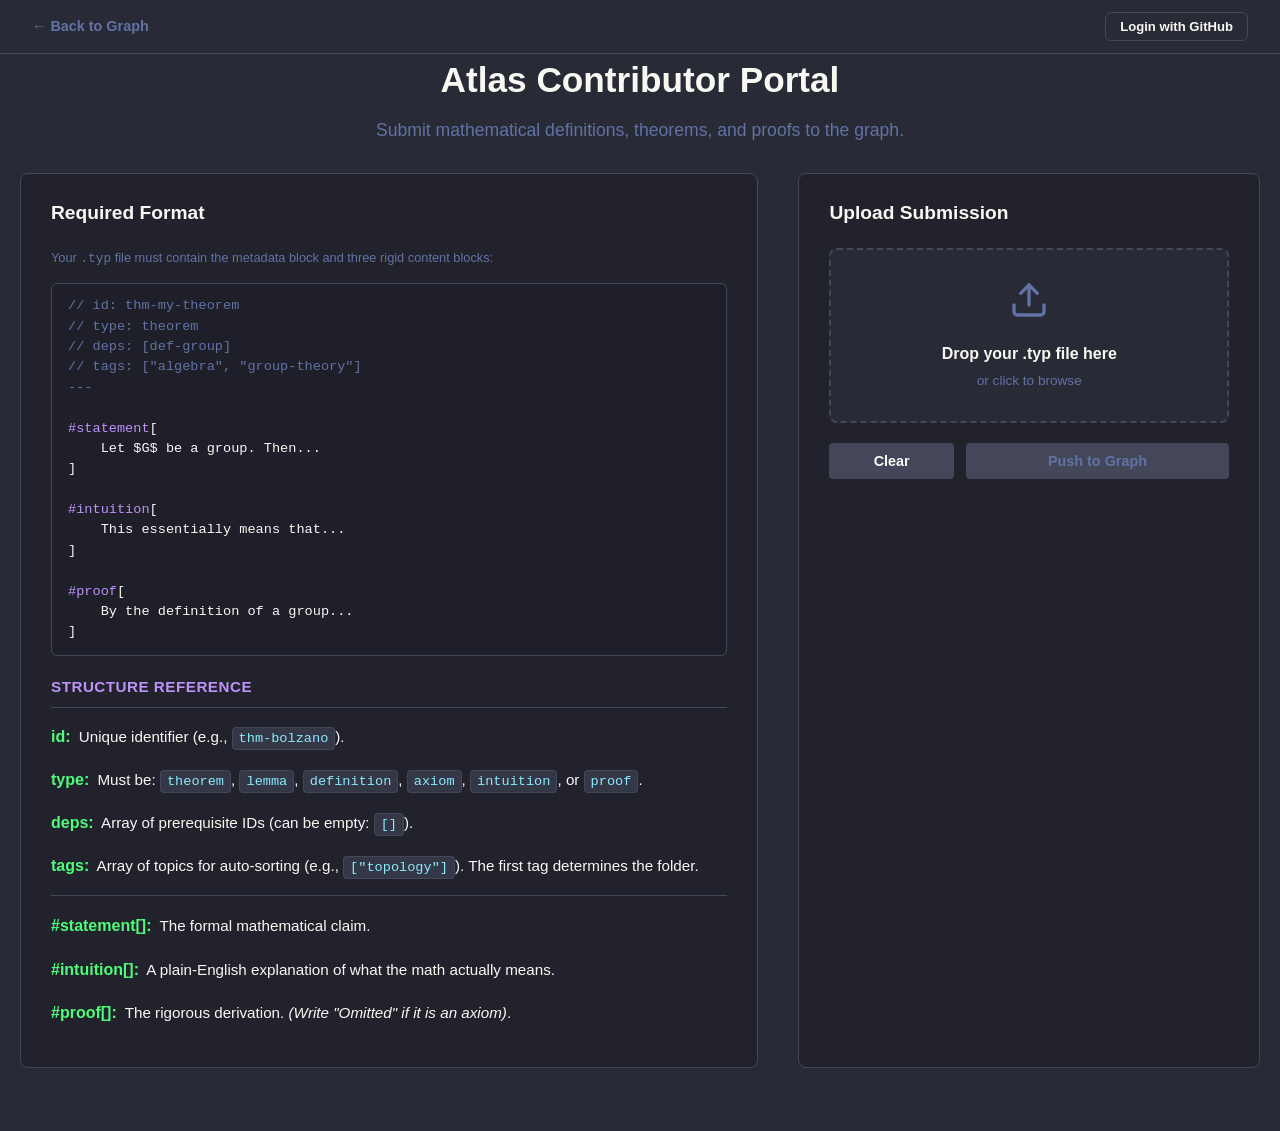
<file: public/submit.html>
<!DOCTYPE html>
<html lang="en">
<head>
    <meta charset="UTF-8">
    <meta name="viewport" content="width=device-width, initial-scale=1.0">
    <title>Atlas | Contribute</title>
    <link rel="stylesheet" href="css/submit.css">
    <script src="js/config.js"></script>
    <script src="js/auth.js" defer></script>
    <script src="js/submit.js" defer></script>
</head>
<body>
    <nav class="top-nav">
        <a href="index.html" class="back-link">&larr; Back to Graph</a>
        <div class="nav-auth">
            <span id="auth-status" class="auth-status"></span>
            <button class="btn-nav-auth" id="btn-login-github">Login with GitHub</button>
        </div>
    </nav>

    <div class="submit-container">
        <header class="submit-header">
            <h1>Atlas Contributor Portal</h1>
            <p>Submit mathematical definitions, theorems, and proofs to the graph.</p>
        </header>

        <main class="content-wrapper">
          <section class="info-section">
                <h2>Required Format</h2>
                
                <p class="subtitle">Your <code>.typ</code> file must contain the metadata block and three rigid content blocks:</p>

                <div class="format-example">
                    <pre><code><span class="comment">// id: thm-my-theorem</span>
<span class="comment">// type: theorem</span>
<span class="comment">// deps: [def-group]</span>
<span class="comment">// tags: ["algebra", "group-theory"]</span>
<span class="comment">---</span>

<span class="keyword">#statement</span>[
    Let $G$ be a group. Then...
]

<span class="keyword">#intuition</span>[
    This essentially means that...
]

<span class="keyword">#proof</span>[
    By the definition of a group...
]</code></pre>
                </div>

                <div class="help-section">
                    <h3>Structure Reference</h3>
                    <ul>
                        <li><strong>id:</strong> Unique identifier (e.g., <code>thm-bolzano</code>).</li>
                        <li><strong>type:</strong> Must be: <code>theorem</code>, <code>lemma</code>, <code>definition</code>, <code>axiom</code>, <code>intuition</code>, or <code>proof</code>.</li>
                        <li><strong>deps:</strong> Array of prerequisite IDs (can be empty: <code>[]</code>).</li>
                        <li><strong>tags:</strong> Array of topics for auto-sorting (e.g., <code>["topology"]</code>). The first tag determines the folder.</li>
                        <li><hr class="format-divider"></li>
                        <li><strong>#statement[]:</strong> The formal mathematical claim.</li>
                        <li><strong>#intuition[]:</strong> A plain-English explanation of what the math actually means.</li>
                        <li><strong>#proof[]:</strong> The rigorous derivation. <em>(Write "Omitted" if it is an axiom)</em>.</li>
                    </ul>
                </div>
            </section>

            <section class="upload-section">
                <h2>Upload Submission</h2>

                <div class="drop-zone" id="drop-zone">
                    <div class="drop-zone-icon">
                        <svg width="40" height="40" viewBox="0 0 24 24" fill="none" stroke="currentColor" stroke-width="2" stroke-linecap="round" stroke-linejoin="round"><path d="M21 15v4a2 2 0 0 1-2 2H5a2 2 0 0 1-2-2v-4"></path><polyline points="17 8 12 3 7 8"></polyline><line x1="12" y1="3" x2="12" y2="15"></line></svg>
                    </div>
                    <div class="drop-zone-text">Drop your .typ file here</div>
                    <div class="drop-zone-subtext">or click to browse</div>
                </div>

                <input type="file" id="typ-file" accept=".typ" />

                <div class="file-info" id="file-info">
                    <div class="file-details">
                        <span id="file-name" class="name"></span>
                        <span id="file-size" class="size"></span>
                    </div>
                </div>

                <div class="button-group">
                    <button class="btn-clear" id="btn-clear">Clear</button>
                    <button class="btn-submit" id="btn-submit" disabled>Push to Graph</button>
                </div>

                <div class="status-message" id="status-message"></div>
            </section>
        </main>
    </div>
</body>
</html>
</file>
<file: public/css/submit.css>
/* --- Global Reset & Variables --- */
:root {
    --bg-main: #282a36;
    --bg-panel: #21222c;
    --bg-code: #1e1f29;
    --border: #44475a;
    --text-main: #f8f8f2;
    --text-muted: #6272a4;
    --accent-cyan: #8be9fd;
    --accent-purple: #bd93f9;
    --accent-green: #50fa7b;
    --accent-red: #ff5555;
}

body {
    font-family: -apple-system, BlinkMacSystemFont, 'Segoe UI', Roboto, Helvetica, Arial, sans-serif;
    background: var(--bg-main);
    color: var(--text-main);
    margin: 0;
    padding: 0;
    line-height: 1.5;
}

/* --- Navigation --- */
.top-nav {
    padding: 12px 32px;
    display: flex;
    align-items: center;
    border-bottom: 1px solid var(--border);
}

.back-link {
    color: var(--text-muted);
    text-decoration: none;
    font-size: 0.9rem;
    font-weight: 600;
    transition: color 0.2s;
}

.back-link:hover {
    color: var(--text-main);
}

/* Right-side auth cluster in the nav bar */
.nav-auth {
    margin-left: auto;
    display: flex;
    align-items: center;
    gap: 12px;
}

.auth-status {
    font-size: 0.85rem;
    font-weight: 600;
}

.btn-nav-auth {
    padding: 6px 14px;
    font-size: 0.82rem;
    font-weight: 600;
    border: 1px solid var(--border);
    border-radius: 6px;
    background: transparent;
    color: var(--text-main);
    cursor: pointer;
    transition: border-color 0.2s, background 0.2s;
    white-space: nowrap;
    flex: none;
}

.btn-nav-auth:hover {
    border-color: var(--accent-purple);
    background: rgba(189, 147, 249, 0.08);
    color: var(--accent-purple);
}

/* Profile state for nav auth button */
.btn-nav-auth.btn-profile {
    display: inline-flex;
    align-items: center;
    gap: 8px;
    max-width: 220px;
    overflow: hidden;
}

.btn-nav-auth.btn-profile span {
    overflow: hidden;
    text-overflow: ellipsis;
    white-space: nowrap;
}

.nav-avatar {
    width: 24px;
    height: 24px;
    min-width: 24px;
    min-height: 24px;
    border-radius: 999px;
    object-fit: cover;
    display: block;
}

/* --- Layout --- */
.submit-container {
    max-width: 1400px;
    margin: 0 auto;
    padding: 0 20px 30px;
}

.submit-header {
    text-align: center;
    margin-bottom: 30px;
}

.submit-header h1 {
    font-size: 2.2rem;
    margin: 0 0 10px 0;
    color: var(--text-main);
    font-weight: 700;
}

.submit-header p {
    color: var(--text-muted);
    font-size: 1.1rem;
    margin: 0;
}

.content-wrapper {
    display: grid;
    grid-template-columns: 1.6fr 1fr;
    gap: 40px;
}

.info-section {
    background: var(--bg-panel);
    border-radius: 8px;
    padding: 25px 30px;
    border: 1px solid var(--border);
}

.upload-section {
    background: var(--bg-panel);
    border-radius: 8px;
    padding: 25px 30px;
    border: 1px solid var(--border);
    
    display: flex;
    flex-direction: column;
    justify-content: flex-start;
    height: auto; 
    min-height: 450px; 
}

.info-section h2, .upload-section h2 {
    color: var(--text-main);
    margin: 0 0 20px 0;
    font-size: 1.2rem;
    font-weight: 600;
}

.subtitle {
    color: var(--text-muted);
    font-size: 0.8rem;
    margin-bottom: 15px;
}

/* --- Code Block --- */
.format-example {
    background: var(--bg-code);
    padding: 12px 16px;
    border-radius: 6px;
    border: 1px solid var(--border);
    margin-bottom: 20px;
    overflow-x: auto;
}

.format-example pre {
    margin: 0;
    font-family: 'Menlo', 'Monaco', 'Courier New', monospace;
    font-size: 0.85rem;
    color: var(--text-main);
}

.format-example .comment { color: var(--text-muted); }
.format-example .keyword { color: var(--accent-purple); }

.format-divider {
    border: 0;
    border-top: 1px solid var(--border);
    margin: 15px 0;
}

/* --- Help List --- */
.help-section h3 {
    font-size: 0.95rem;
    color: var(--accent-purple); 
    text-transform: uppercase;
    letter-spacing: 0.5px;
    margin-bottom: 15px;
    padding-bottom: 8px;
    border-bottom: 1px solid var(--border);
}

.help-section ul {
    list-style: none;
    padding: 0;
    margin: 0;
    font-size: 0.95rem; 
    color: var(--text-main);
    line-height: 1.7;
}

.help-section li {
    margin-bottom: 16px; 
}

.help-section strong {
    color: var(--accent-green);
    font-size: 1rem;
    margin-right: 4px;
}

.help-section code {
    background: #343746;
    padding: 3px 6px;
    border-radius: 4px;
    color: var(--accent-cyan); 
    border: 1px solid #44475a;
    font-family: 'Menlo', 'Monaco', monospace;
    font-size: 0.85rem;
}

/* --- Drop Zone --- */
.drop-zone {
    border: 2px dashed var(--border);
    border-radius: 8px;
    padding: 30px 20px;
    text-align: center;
    cursor: pointer;
    transition: all 0.2s ease;
    background: var(--bg-main);
    margin-bottom: 20px;
    flex-shrink: 0;
}

.drop-zone:hover {
    border-color: var(--text-muted);
    background: var(--bg-code);
}

.drop-zone.active {
    border-color: var(--accent-cyan);
    background: rgba(139, 233, 253, 0.05);
}

.drop-zone-icon {
    color: var(--text-muted);
    margin-bottom: 15px;
}

.drop-zone-icon svg {
    transition: color 0.2s;
}

.drop-zone:hover .drop-zone-icon svg, .drop-zone.active .drop-zone-icon svg {
    color: var(--accent-cyan);
}

.drop-zone-text {
    color: var(--text-main);
    font-weight: 600;
    margin-bottom: 5px;
    font-size: 1rem;
}

.drop-zone-subtext {
    color: var(--text-muted);
    font-size: 0.85rem;
}

#typ-file {
    display: none;
}

/* --- File Info & Buttons --- */
.file-info {
    background: var(--bg-code);
    padding: 12px 16px;
    border-radius: 6px;
    border: 1px solid var(--accent-cyan);
    margin-bottom: 20px;
    display: none;
}

.file-info.show {
    display: block;
}

.file-details {
    display: flex;
    justify-content: space-between;
    align-items: center;
    font-size: 0.85rem;
}

.file-details .name {
    color: var(--text-main);
    font-weight: 600;
    white-space: nowrap;
    overflow: hidden;
    text-overflow: ellipsis;
    max-width: 70%;
}

.file-details .size {
    color: var(--text-muted);
}

.button-group {
    display: flex;
    gap: 12px;
}

button {
    flex: 1;
    padding: 10px 16px;
    font-size: 0.9rem;
    border: none;
    border-radius: 4px;
    cursor: pointer;
    font-weight: 600;
    transition: all 0.2s ease;
}

.btn-submit {
    background: var(--accent-purple);
    color: var(--bg-main);
}

.btn-submit:hover:not(:disabled) {
    background: #d5a8ff;
}

.btn-submit:disabled {
    background: var(--border);
    color: var(--text-muted);
    cursor: not-allowed;
}

.btn-clear {
    background: var(--border);
    color: var(--text-main);
    flex: 0.4;
}

.btn-clear:hover {
    background: var(--text-muted);
}

/* --- Status Messages --- */
.status-message {
    padding: 16px;
    border-radius: 8px;
    margin-top: 20px;
    display: none;
    font-size: 0.9rem;
    font-weight: 600;
    text-align: center;
    width: 100%;
    box-sizing: border-box;
    flex-shrink: 0;
    word-wrap: break-word;
}

.status-message.show { display: block; }

.status-message.success {
    background: rgba(80, 250, 123, 0.1);
    color: var(--accent-green);
    border: 1px solid var(--accent-green);
}

.status-message.error {
    background: rgba(255, 85, 85, 0.1);
    color: var(--accent-red);
    border: 1px solid var(--accent-red);
}

.status-message.loading {
    background: rgba(139, 233, 253, 0.1);
    color: var(--accent-cyan);
    border: 1px solid var(--accent-cyan);
    display: flex;
    align-items: center;
    gap: 10px;
}

.loading-spinner {
    display: inline-block;
    width: 14px;
    height: 14px;
    border: 2px solid rgba(139, 233, 253, 0.3);
    border-radius: 50%;
    border-top-color: var(--accent-cyan);
    animation: spin 0.8s linear infinite;
}

.pr-link-btn {
    display: inline-block;
    margin-top: 10px;
    padding: 8px 16px;
    background-color: rgba(80, 250, 123, 0.2);
    color: #50fa7b;
    border: 1px solid #50fa7b;
    border-radius: 4px;
    text-decoration: none;
    font-weight: bold;
    transition: all 0.2s ease;
}

.pr-link-btn:hover {
    background-color: rgba(80, 250, 123, 0.4);
}

@keyframes spin {
    to { transform: rotate(360deg); }
}

/* --- Responsive --- */
@media (max-width: 768px) {
    .content-wrapper { grid-template-columns: 1fr; }
    .submit-container { padding: 0 15px 40px; }
    .top-nav { padding: 15px; }
}
</file>
